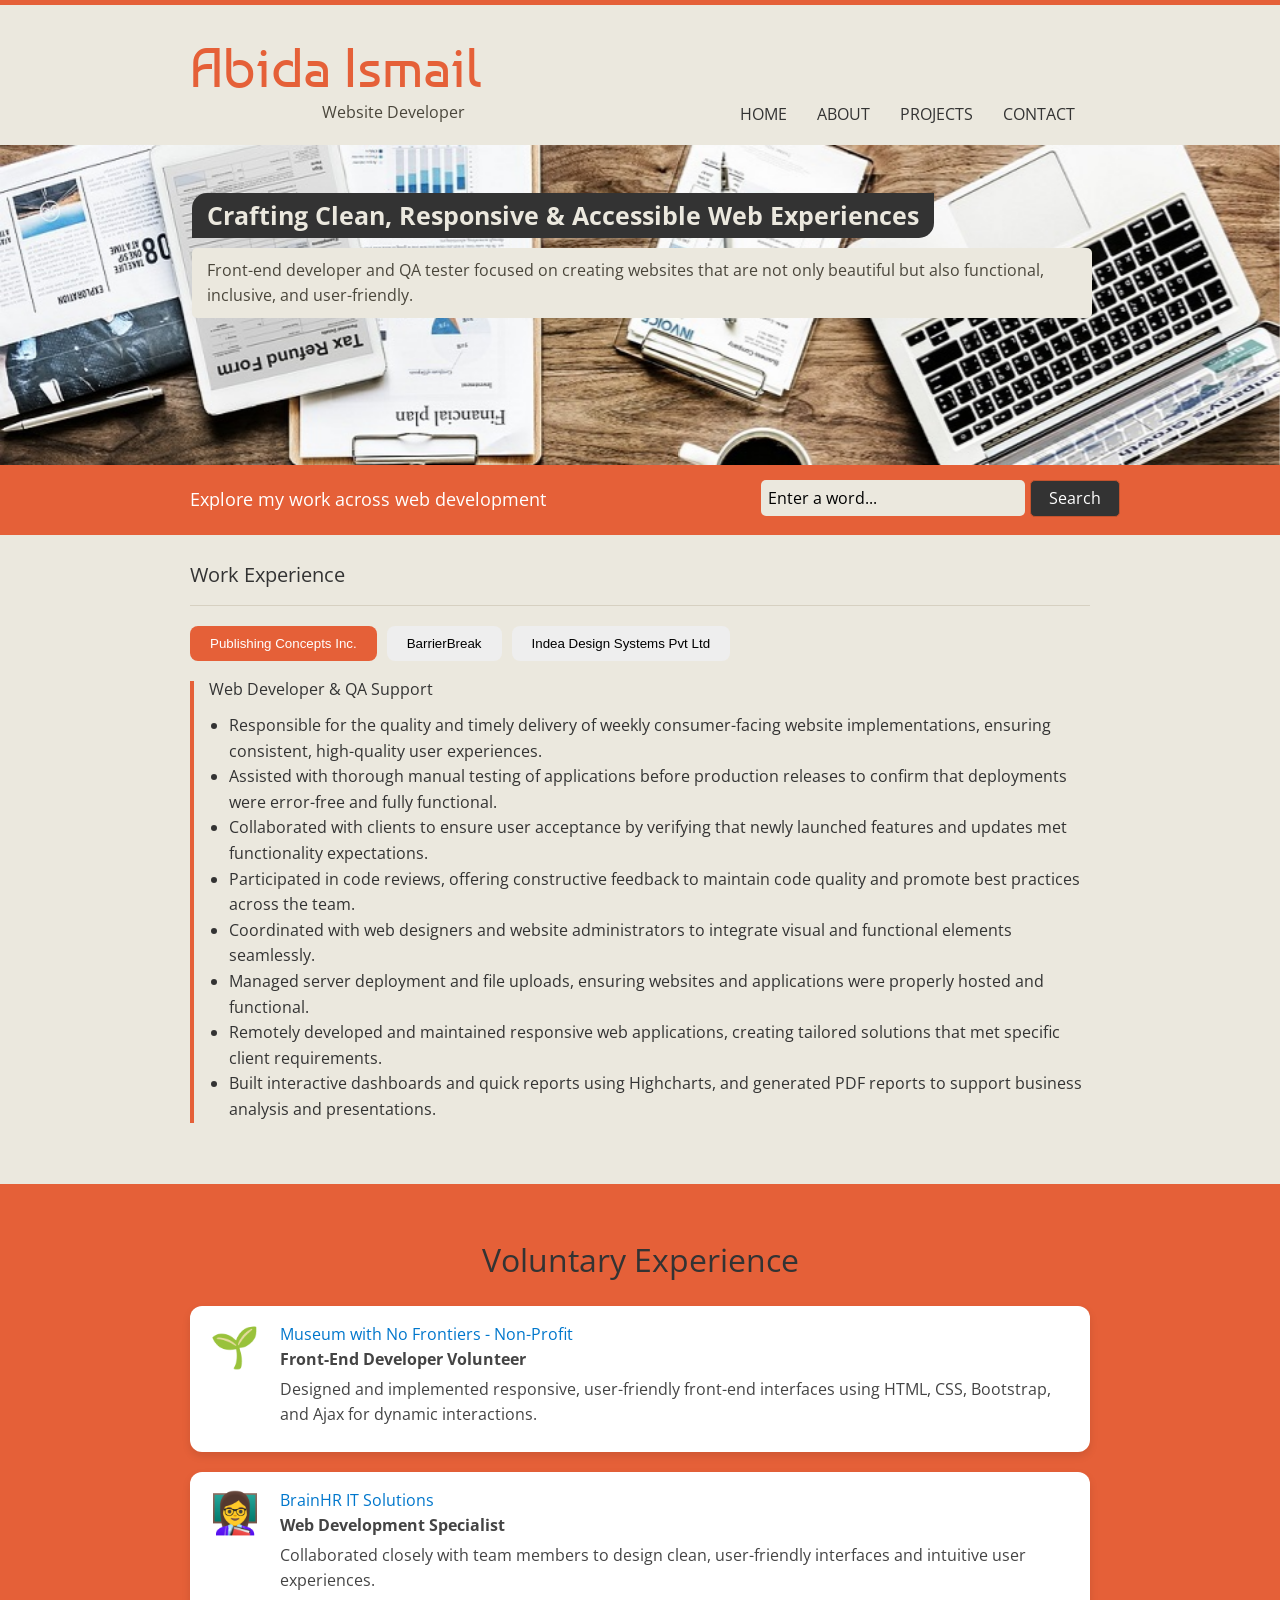
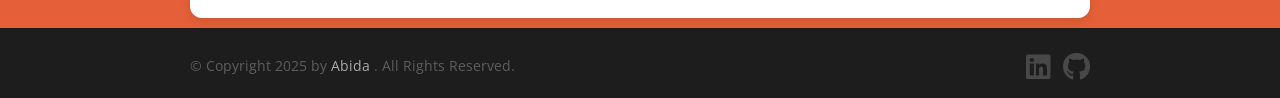
<file: index.html>
<!DOCTYPE HTML>
<head>
	<meta http-equiv="content-type" content="text/html" charset="UTF-8"/>
	<meta name="viewport" content="width=device-width, initial-scale=1.0" />
	<title>
Portfolio Website	</title>
	<link rel="stylesheet" href="css/reset.css" type="text/css" media="screen" />
	<link rel="stylesheet" href="css/style.css" type="text/css" media="screen" />
	<link href="lightbox/css/lightbox.css" rel="stylesheet" />
	<link href='http://fonts.googleapis.com/css?family=Open+Sans|Baumans' rel='stylesheet' type='text/css'/>
	<link rel="stylesheet" href="https://cdnjs.cloudflare.com/ajax/libs/font-awesome/6.4.0/css/all.min.css">
	
	<script src="js/modernizr.js"></script>
	<script src="js/respond.min.js"></script>
	<!-- include extern jQuery file but fall back to local file if extern one fails to load !-->
	<!--<script src="http://code.jquery.com/jquery-1.7.2.min.js">-->
		

	<script src="js/1.7.2.jquery.min.js"> </script>
	
<!--	<script type="text/javascript">
		
		
		
        window.jQuery || document.write('<script type="text\/javascript" src="js\/1.7.2.jquery.min"><\/script>')
    
	
	
	</script>-->
	<script src="lightbox/js/lightbox.js"></script>
	<script src="js/prefixfree.min.js">	</script>
	<script src="js/jquery.slides.min.js"></script>
    
   
   <script>
   $(function() {
$('#slides').slidesjs({
height: 235,
navigation: false,
pagination: false,
effect: {
fade: {
speed: 100
}
},callback:
{
start: function(number)
{
$("#slider_content1,#slider_content2,#slider_content3").fadeOut(500);
},
complete: function(number)
{
$("#slider_content" + number).delay(500).fadeIn(1000);
}
},
play:
{
active: false,
auto: true,
interval: 6000,
pauseOnHover: false
}
});
});

  
(function ($, window, document, undefined)
{
  'use strict';$(function ()
{
$("#mobileMenu").hide();
$(".toggleMobile").click(function()
{
$(this).toggleClass("active");
$("#mobileMenu").slideToggle(500);
});
});
    
    $(window).on("resize", function()
{
if($(this).width() > 500)
{
$("#mobileMenu").hide();
$(".toggleMobile").removeClass("active");

}
});
    
})(jQuery, window, document);


   </script>

</head>
<body>
	<header>
    
    <div class="toggleMobile">
<span class="menu1"></span>
<span class="menu2"></span>
<span class="menu3"></span>
<span class="menu4"></span>

</div>
<div id="mobileMenu">
<ul>
<li><a href="javascript:void(0)">Home</a></li>
<li><a href="#boxcontent">About</a></li>
<li><a href="#projects">Projects</a></li>
<li><a href="#copyright">Contact</a></li>
</ul>
</div>
		<h1>
			Abida Ismail
		</h1>
		<p>
			Website Developer
		</p>
		<nav>
			<ul>
				<li>
					<a href="javascript:void(0)"> Home </a>
				</li>
				
				<li>
					<a href="#boxcontent"> About </a>
				</li>

					<li>
					<a href="#projects"> Projects </a>
				</li>
				<li>
					<a href="#copyright"> Contact </a>
				</li>
			</ul>
		</nav>
	</header>
	<section class="container">
		<h2 class="hidden">
			Lorem Ipsum
		</h2>
		<article id="slider_content1">
			<h3>
				Crafting Clean, Responsive & Accessible Web Experiences
			</h3>
			<p>
				Front-end developer and QA tester focused on creating websites that are not only beautiful but also functional, inclusive, and user-friendly.				<a href="javascript:void(0)" class="responsive_button">Mehr lesen...</a>
            </p>
	<!--<a class="button" href="javascript:void(0)">Mehr lesen</a>-->
		</article>
		<article id="slider_content2">
			<h3>
				Front-End Development with Attention to Detail
			</h3>
			<p>
				Skilled in HTML, CSS, JavaScript, and Bootstrap — I build responsive interfaces that deliver smooth and consistent experiences across all devices.		      <a href="javascript:void(0)" class="responsive_button">Mehr lesen...</a>
        	</p>
		<!--<a class="button" href="javascript:void(0)">Mehr lesen</a>-->
		</article>
		<article id="slider_content3">
			<h3>
				Manual Testing
			</h3>
			<p>
				From usability checks to cross-browser and accessibility testing, I ensure every website I work on is polished and error-free.                <a href="javascript:void(0)" class="responsive_button">Mehr lesen...</a>
			</p>
	<!--<a class="button" href="javascript:void(0)">Mehr lesen</a>-->	
		</article>
		<div id="slides">
			<img src="img/img1.jpg" alt="Some alt text">
			<img src="img/img2.jpg" alt="Some alt text">
			<img src="img/img3.jpg" alt="Some alt text">
		</div>
	</section>
	<section id="spacer">
		<h2 class="hidden">
			Dolor sit amet
		</h2>
		<p>
			Explore my work across web development		</p>
		<div class="search">
			<form action="#">
				<input type="text" name="sitesearch" value="Enter a word..."/>
				<input type="submit" name="start_search" class="button" value="Search"/>
			</form>
		</div>
	</section>
	<section id="boxcontent">
		<h2>Work Experience</h2>

		<div class="tabs">
		  <button class="tab-button active" onclick="showTab('company1')">Publishing Concepts Inc.</button>
		  <button class="tab-button" onclick="showTab('company2')">BarrierBreak</button>
		  <button class="tab-button" onclick="showTab('company3')">Indea Design Systems Pvt Ltd</button>
		</div>
	  
		<div id="company1" class="tab-content active">
		  <h3>Web Developer & QA Support</h3><br> 
		  <ul class="styled-list">
			<li>Responsible for the quality and timely delivery of weekly consumer-facing website implementations, ensuring consistent, high-quality user experiences.</li>
			<li>Assisted with thorough manual testing of applications before production releases to confirm that deployments were error-free and fully functional.</li>
			<li>Collaborated with clients to ensure user acceptance by verifying that newly launched features and updates met functionality expectations.</li>
			<li>Participated in code reviews, offering constructive feedback to maintain code quality and promote best practices across the team.</li>
			<li>Coordinated with web designers and website administrators to integrate visual and functional elements seamlessly.</li>
			<li>Managed server deployment and file uploads, ensuring websites and applications were properly hosted and functional.</li>
			<li>Remotely developed and maintained responsive web applications, creating tailored solutions that met specific client requirements.</li>
			<li>Built interactive dashboards and quick reports using Highcharts, and generated PDF reports to support business analysis and presentations.</li>
		
		</ul>
		</div>
	  
		<div id="company2" class="tab-content">
		  <h3>Javascript Developer </h3> <br> 
		  <ul class="styled-list">
			<li>Tested websites for accessibility compliance using manual techniques and assistive technologies such as NVDA (NonVisual Desktop Access) to ensure usability for individuals with disabilities.</li>
    <li>Debugged and corrected accessibility issues in HTML, CSS, and JavaScript, aligning with WCAG (Web Content Accessibility Guidelines) to enhance digital inclusion.</li>
    <li>Collaborated with development and design teams to integrate accessibility best practices into websites and applications from the early stages of development.</li>
    <li>Provided detailed accessibility audit reports with actionable recommendations and code-level fixes to support long-term compliance and continuous improvement.</li>
    <li>Maintained up-to-date knowledge of evolving accessibility standards, tools, and legislation to ensure consistent delivery of inclusive user experiences.</li>
		  </ul>
		</div>
	  
		<div id="company3" class="tab-content">
		  <h3>Full Stack Developer</h3> <br> 
		  <ul class="styled-list">
			<li>Led and mentored a team of 2 developers, providing technical guidance, task allocation, and regular feedback to support their growth and ensure project success.</li>
			<li>Took ownership of end-to-end project development, including requirement gathering, analysis, system design, implementation, and deployment.</li>
			<li>Collaborated closely with clients and cross-functional teams, including project managers and stakeholders, to ensure alignment with business goals throughout the development lifecycle.</li>
			<li>Participated in code reviews, offering constructive feedback to maintain code quality and promote best practices across the team.</li>
			<li>Coordinated with web designers and website administrators to integrate visual and functional elements seamlessly.</li>
			<li>Managed server deployment and file uploads, ensuring websites and applications were properly hosted and functional.</li>
			<li>Remotely developed and maintained responsive web applications, creating tailored solutions that met specific client requirements.</li>
			<li>Built interactive dashboards and quick reports using Highcharts, and generated PDF reports to support business analysis and presentations.</li>
		  </ul>
		</div>
	  
	
	  
		<script>
		  function showTab(tabId) {
			const buttons = document.querySelectorAll('.tab-button');
			const contents = document.querySelectorAll('.tab-content');
	  
			buttons.forEach(btn => btn.classList.remove('active'));
			contents.forEach(content => content.classList.remove('active'));
	  
			document.querySelector(`[onclick="showTab('${tabId}')"]`).classList.add('active');
			document.getElementById(tabId).classList.add('active');
		  }
		</script>
	  
		<br class="clear"/>
	</section>

	<section id="voluntary-experience" class="voluntary-wrapper">
		<div class="voluntary-container">
		  <h2>Voluntary Experience</h2>
	  
		  <div class="voluntary-card">
			<div class="vol-icon">🌱</div>
			<div class="vol-details">
			  <h3>Museum with No Frontiers - Non-Profit</h3>
			  <p><strong>Front-End Developer Volunteer</strong> </p>
			  <p>Designed and implemented responsive, user-friendly front-end interfaces using HTML, CSS, Bootstrap, and Ajax for dynamic interactions.</p>
			</div>
		  </div>
	  
		  <div class="voluntary-card">
			<div class="vol-icon">👩‍🏫</div>
			<div class="vol-details">
			  <h3>BrainHR IT Solutions</h3>
			  <p><strong>Web Development Specialist	</strong> </p>
			  <p>Collaborated closely with team members to design clean, user-friendly interfaces and intuitive user experiences.</p>
			</div>
		  </div>
		</div>
	  </section>
	

	<footer>
		
		<section id="copyright">
			
			<div class="wrapper">
				<div class="social">
					<a href="https://www.linkedin.com/in/abida-ismail-04575b30/" target="_blank">
  						<i class="fab fa-linkedin fa-2x"></i>
					</a>
					<a href="https://github.com/abida89" target="_blank">
  					<i class="fab fa-github fa-2x"></i>
					</a>

								</div>
				&copy; Copyright 2025 by
				<a href="#">Abida</a>
				. All Rights Reserved.
			</div>
		</section>
		<!--<section class="wrapper">
			<h3 class="hidden">
				Footer content
			</h3>
			<article class="column">
				<h4>
					Lorem ipsum
				</h4>
				Unterwegs traf es eine Copy. Die Copy warnte das Blindtextchen, da, wo sie herk?me w?re sie zigmal umgeschrieben worden und alles, was von ihrem Ursprung noch ?brig w?re, sei das Wort "und" und das Blindtextchen
				solle umkehren und wieder in sein.
			</article>
			<article class="column midlist">
				<h4>
					Consectetuer
				</h4>
				<ul>
					<li>
						<a href="javascript:void(0)">Die Copy warnte das Blindtextchen</a>
					</li>
					<li>
						<a href="javascript:void(0)">Unterwegs traf es eine Copy</a>
					</li>
					<li>
						<a href="javascript:void(0)">Doch alles Gutzureden konnte</a>
					</li>
					<li>
						<a href="javascript:void(0)">Als es die ersten H?gel</a>
					</li>
				</ul>
			</article>
			<article class="column rightlist">
				<h4>
					Dolor sit amet
				</h4>
				<ul>
					<li>
						<a href="javascript:void(0)"><img src="img/example-slide-1sml.jpg" width="80" alt="some alt text"/><span>Unterwegs traf es eine Copy. Die Copy warnte.</span></a>
					</li>
					<li>
						<a href="javascript:void(0)"><img src="img/example-slide-2sml.jpg" width="80" alt="some alt text"/><span>Doch alles Gutzureden konnte es nicht.</span></a>
					</li>
					<li>
						<a href="javascript:void(0)"><img src="img/example-slide-3sml.jpg" width="80" alt="some alt text"/><span>Und es dann in ihre Agentur schleppten.</span></a>
					</li>
				</ul>
			</article>
		</section>-->
	</footer>
    
  
</body>

</html>
</file>
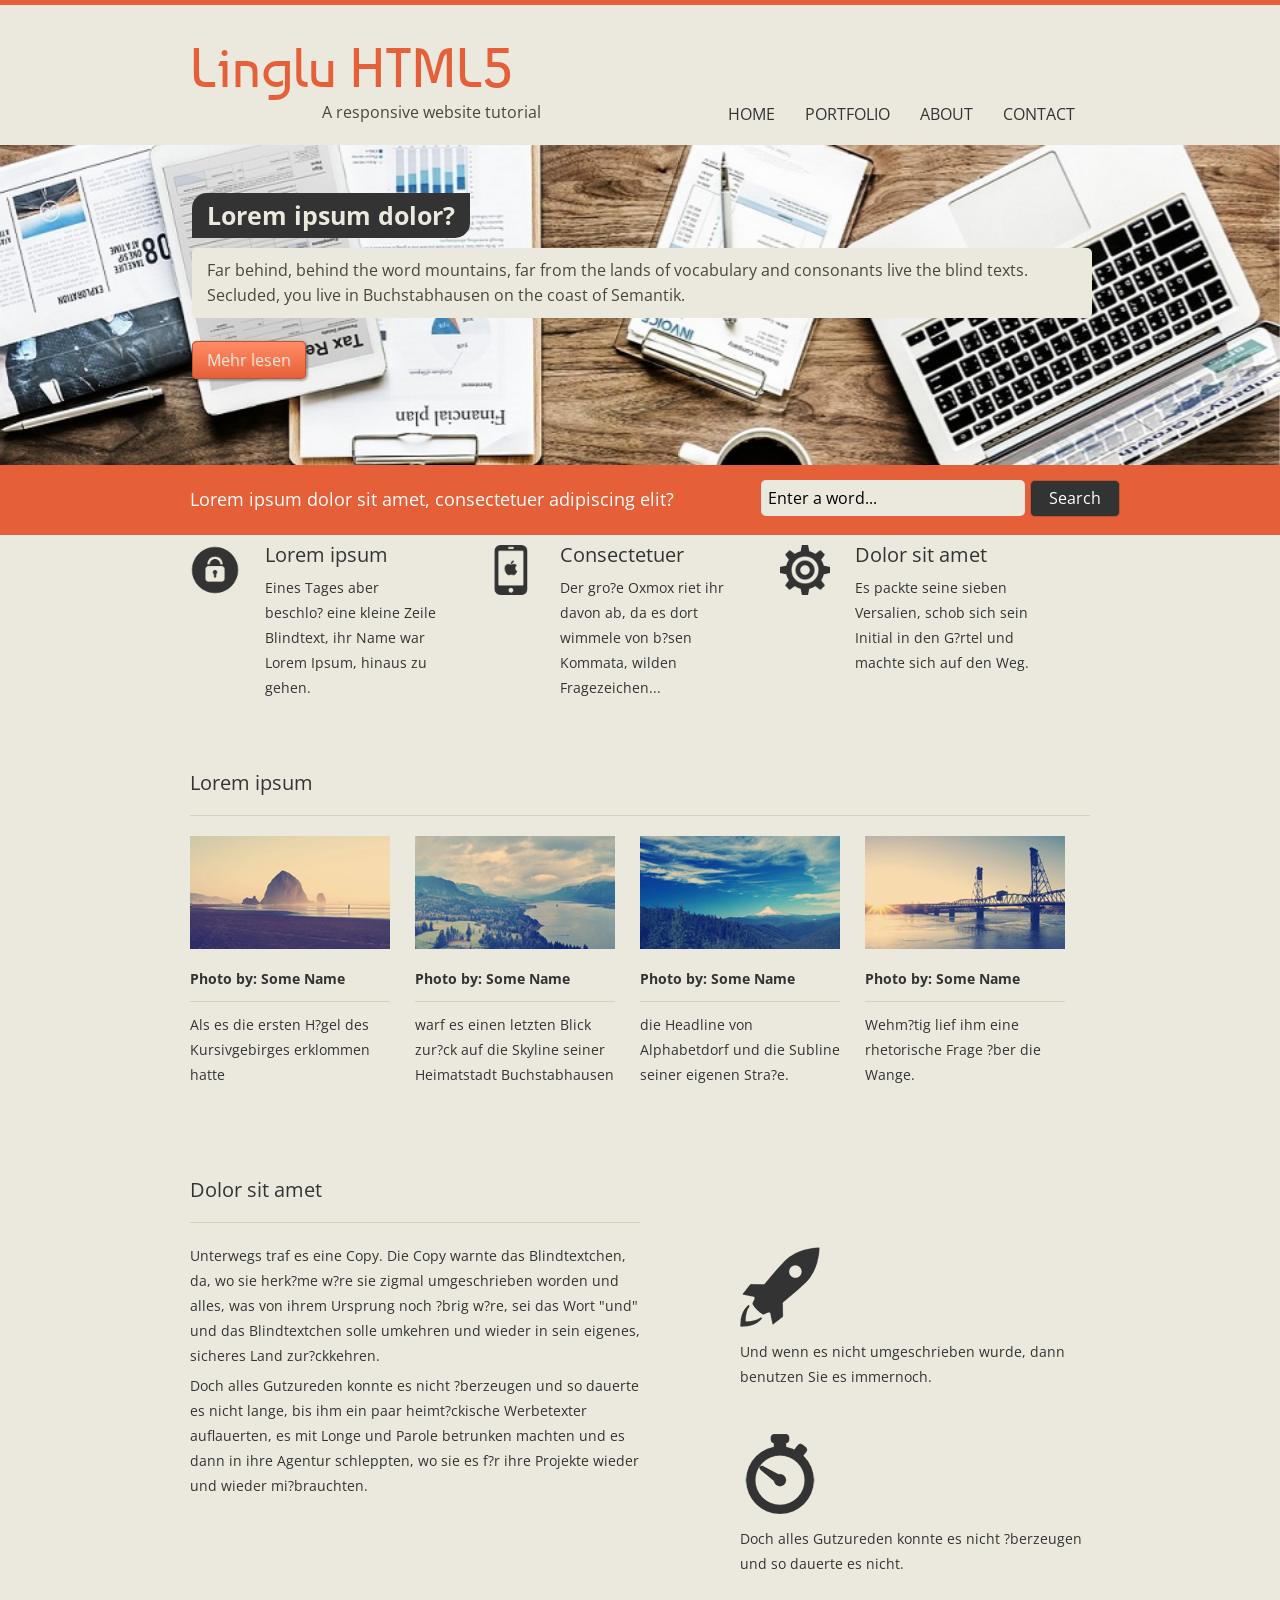
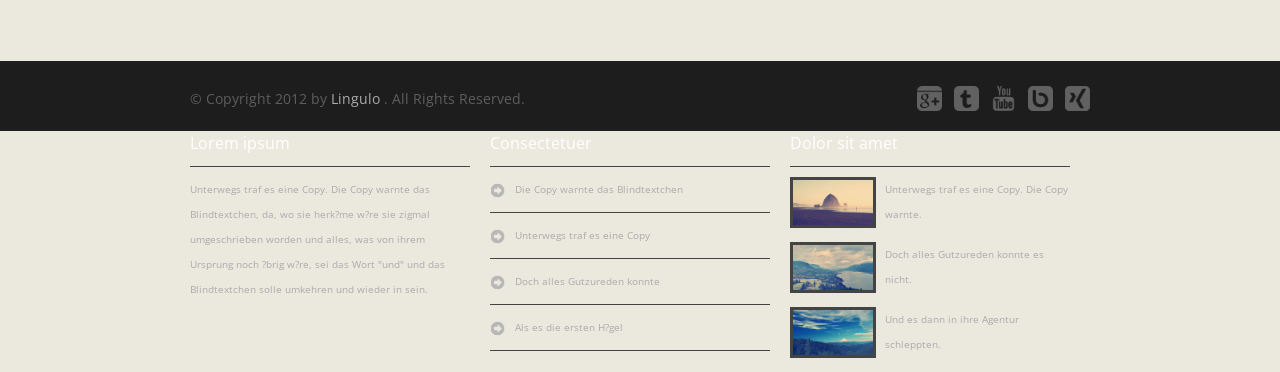
<file: rsponsive_web.html>
<!DOCTYPE HTML>
<head>
	<meta http-equiv="content-type" content="text/html" charset="UTF-8"/>
	<meta name="viewport" content="width=device-width, initial-scale=1.0" />
	<title>
		HTML5 responsive website tutorial
	</title>
	<link rel="stylesheet" href="css/reset.css" type="text/css" media="screen" />
	<link rel="stylesheet" href="css/style.css" type="text/css" media="screen" />
	<link href="lightbox/css/lightbox.css" rel="stylesheet" />
	<link href='http://fonts.googleapis.com/css?family=Open+Sans|Baumans' rel='stylesheet' type='text/css'/>
	<script src="js/modernizr.js">
		
		
	
	
	</script>
	<script src="js/respond.min.js">
		
		
	
	
	</script>
	<!-- include extern jQuery file but fall back to local file if extern one fails to load !-->
	<script src="http://code.jquery.com/jquery-1.7.2.min.js">
		
		
	
	
	</script>
	<script type="text/javascript">
		
		
		
        window.jQuery || document.write('<script type="text\/javascript" src="js\/1.7.2.jquery.min"><\/script>')
    
	
	
	</script>
	<script src="lightbox/js/lightbox.js">
		
		
	
	
	</script>
	<script src="js/prefixfree.min.js">
		
		
	
	
	</script>
	<script src="js/jquery.slides.min.js">
		
		
	
	
	</script>
    
   
   <script>
   $(function() {
$('#slides').slidesjs({
height: 235,
navigation: false,
pagination: false,
effect: {
fade: {
speed: 400
}
},callback:
{
start: function(number)
{
$("#slider_content1,#slider_content2,#slider_content3").fadeOut(500);
},
complete: function(number)
{
$("#slider_content" + number).delay(500).fadeIn(1000);
}
},
play:
{
active: false,
auto: true,
interval: 6000,
pauseOnHover: false
}
});
});

  
(function ($, window, document, undefined)
{
  'use strict';$(function ()
{
$("#mobileMenu").hide();
$(".toggleMobile").click(function()
{
$(this).toggleClass("active");
$("#mobileMenu").slideToggle(500);
});
});
    
    $(window).on("resize", function()
{
if($(this).width() > 500)
{
$("#mobileMenu").hide();
$(".toggleMobile").removeClass("active");

}
});
    
})(jQuery, window, document);


   </script>

</head>
<body>
	<header>
    
    <div class="toggleMobile">
<span class="menu1"></span>
<span class="menu2"></span>
<span class="menu3"></span>
</div>
<div id="mobileMenu">
<ul>
<li><a href="javascript:void(0)">Home</a></li>
<li><a href="javascript:void(0)">Porfolio</a></li>
<li><a href="javascript:void(0)">About</a></li>
</ul>
</div>
		<h1>
			Linglu HTML5
		</h1>
		<p>
			A responsive website tutorial
		</p>
		<nav>
			<ul>
				<li>
					<a href="javascript:void(0)"> Home </a>
				</li>
				<li>
					<a href="javascript:void(0)"> Portfolio </a>
				</li>
				<li>
					<a href="javascript:void(0)"> About </a>
				</li>
				<li>
					<a href="javascript:void(0)"> Contact </a>
				</li>
			</ul>
		</nav>
	</header>
	<section class="container">
		<h2 class="hidden">
			Lorem Ipsum
		</h2>
		<article id="slider_content1">
			<h3>
				Lorem ipsum dolor?
			</h3>
			<p>
				Far behind, behind the word mountains, far from the lands of vocabulary and consonants live the blind texts. Secluded, you live in Buchstabhausen on the coast of Semantik.
				<a href="javascript:void(0)" class="responsive_button">Mehr lesen...</a>
            </p>
	<a class="button" href="javascript:void(0)">Mehr lesen</a>
		</article>
		<article id="slider_content2">
			<h3>
				Nulla consequat
			</h3>
			<p>
				A little turtle called Duden flows through her place and provides her with the necessary regularities. It is a paradise-like country in which a fried phrases fly into the mouth.
		      <a href="javascript:void(0)" class="responsive_button">Mehr lesen...</a>
        	</p>
		<a class="button" href="javascript:void(0)">Mehr lesen</a>
		</article>
		<article id="slider_content3">
			<h3>
				Lorem ipsum
			</h3>
			<p>
				Not even the omnipotent punctuation controls the blind texts an almost unorthographical life.
                <a href="javascript:void(0)" class="responsive_button">Mehr lesen...</a>
			</p>
		<a class="button" href="javascript:void(0)">Mehr lesen</a>
		</article>
		<div id="slides">
			<img src="img/img1.jpg" alt="Some alt text">
			<img src="img/img2.jpg" alt="Some alt text">
			<img src="img/img3.jpg" alt="Some alt text">
		</div>
	</section>
	<section id="spacer">
		<h2 class="hidden">
			Dolor sit amet
		</h2>
		<p>
			Lorem ipsum dolor sit amet, consectetuer adipiscing elit?
		</p>
		<div class="search">
			<form action="#">
				<input type="text" name="sitesearch" value="Enter a word..."/>
				<input type="submit" name="start_search" class="button" value="Search"/>
			</form>
		</div>
	</section>
	<section id="boxcontent">
		<h2 class="hidden">
			Adipiscing
		</h2>
		<article>
			<img src="img/icon1.png" alt="alt text" width="50" height="50"/>
			<h3>
				Lorem ipsum
			</h3>
			<p>
				Eines Tages aber beschlo? eine kleine Zeile Blindtext, ihr Name war Lorem Ipsum, hinaus zu gehen.
			</p>
		</article>
		<article>
			<img src="img/icon2.png" alt="alt text" width="50" height="50"/>
			<h3>
				Consectetuer
			</h3>
			<p>
				Der gro?e Oxmox riet ihr davon ab, da es dort wimmele von b?sen Kommata, wilden Fragezeichen...
			</p>
		</article>
		<article>
			<img src="img/icon3.png" alt="alt text" width="50" height="50"/>
			<h3>
				Dolor sit amet
			</h3>
			<p>
				Es packte seine sieben Versalien, schob sich sein Initial in den G?rtel und machte sich auf den Weg.
			</p>
		</article>
		<br class="clear"/>
	</section>
	<section id="four_columns">
		<h2>
			Lorem ipsum
		</h2>
		<article class="img-item">
			<h3 class="hidden">
				Dolor sit amet
			</h3>
			<figure>
				<a href="img/example-slide-1.jpg" rel="lightbox" title="Some Title">
				<span class="thumb-screen"></span>
				<img src="img/example-slide-1sml.jpg" alt="Some alt text"/>
				</a>
				<figcaption>
					<strong>
						Photo by: Some Name
					</strong>
					Als es die ersten H?gel des Kursivgebirges erklommen hatte
				</figcaption>
			</figure>
		</article>
		<article class="img-item">
			<h3 class="hidden">
				Sit Amet
			</h3>
			<figure>
				<a href="img/example-slide-2.jpg" rel="lightbox" title="Some Title">
				<span class="thumb-screen"></span>
				<img src="img/example-slide-2sml.jpg" alt="Some alt text"/>
				</a>
				<figcaption>
					<strong>
						Photo by: Some Name
					</strong>
					warf es einen letzten Blick zur?ck auf die Skyline seiner Heimatstadt Buchstabhausen
				</figcaption>
			</figure>
		</article>
		<article class="img-item">
			<h3 class="hidden">
				Dolor Sit
			</h3>
			<figure>
				<a href="img/example-slide-3.jpg" rel="lightbox" title="Some Title">
				<span class="thumb-screen"></span>
				<img src="img/example-slide-3sml.jpg" alt="Some alt text"/>
				</a>
				<figcaption>
					<strong>
						Photo by: Some Name
					</strong>
					die Headline von Alphabetdorf und die Subline seiner eigenen Stra?e.
				</figcaption>
			</figure>
		</article>
		<article class="img-item">
			<h3 class="hidden">
				Lorem Ipsum
			</h3>
			<figure>
				<a href="img/example-slide-4.jpg" rel="lightbox" title="Some Title">
				<span class="thumb-screen"></span>
				<img src="img/example-slide-4sml.jpg" alt="Some alt text"/>
				</a>
				<figcaption>
					<strong>
						Photo by: Some Name
					</strong>
					Wehm?tig lief ihm eine rhetorische Frage ?ber die Wange.
				</figcaption>
			</figure>
		</article>
		<br class="clear"/>
	</section>
	<section id="text_columns">
		<h2 class="hidden">
			Blindtext
		</h2>
		<article class="column1">
			<h3>
				Dolor sit amet
			</h3>
			<p>
				Unterwegs traf es eine Copy. Die Copy warnte das Blindtextchen, da, wo sie herk?me w?re sie zigmal umgeschrieben worden und alles, was von ihrem Ursprung noch ?brig w?re, sei das Wort "und" und das Blindtextchen
				solle umkehren und wieder in sein eigenes, sicheres Land zur?ckkehren.
			</p>
			<p>
				Doch alles Gutzureden konnte es nicht ?berzeugen und so dauerte es nicht lange, bis ihm ein paar heimt?ckische Werbetexter auflauerten, es mit Longe und Parole betrunken machten und es dann in ihre Agentur
				schleppten, wo sie es f?r ihre Projekte wieder und wieder mi?brauchten.
			</p>
		</article>
		<section class="column2">
			<h3 class="hidden">
				Lorem Impsum
			</h3>
			<article class="row">
				<h4 class="hidden">
					Dolor sit
				</h4>
				<img src="img/icon4.png" width="80" class="rocket" alt="Some alt text"/>
				<p>
					Und wenn es nicht umgeschrieben wurde, dann benutzen Sie es immernoch.
				</p>
			</article>
			<article class="row">
				<h4 class="hidden">
					Ipsum
				</h4>
				<img src="img/icon5.png" width="80" class="clock" alt="Some alt text"/>
				<p>
					Doch alles Gutzureden konnte es nicht ?berzeugen und so dauerte es nicht.
				</p>
			</article>
		</section>
	</section>
	<footer>
		<h2 class="hidden">
			Our footer
		</h2>
		<section id="copyright">
			<h3 class="hidden">
				Copyright notice
			</h3>
			<div class="wrapper">
				<div class="social">
					<a href="javascript:void(0)"><img src="img/icon9.png" alt="google plus" width="25"/></a>
					<a href="javascript:void(0)"><img src="img/icon6.png" alt="tumblr" width="25"/></a>
					<a href="javascript:void(0)"><img src="img/icon7.png" alt="youtube" width="25"/></a>
					<a href="javascript:void(0)"><img src="img/icon8.png" alt="bebo" width="25"/></a>
					<a href="javascript:void(0)"><img src="img/icon10.png" alt="xing" width="25"/></a>
				</div>
				&copy; Copyright 2012 by
				<a href="http://www.lingulo.com">Lingulo</a>
				. All Rights Reserved.
			</div>
		</section>
		<section class="wrapper">
			<h3 class="hidden">
				Footer content
			</h3>
			<article class="column">
				<h4>
					Lorem ipsum
				</h4>
				Unterwegs traf es eine Copy. Die Copy warnte das Blindtextchen, da, wo sie herk?me w?re sie zigmal umgeschrieben worden und alles, was von ihrem Ursprung noch ?brig w?re, sei das Wort "und" und das Blindtextchen
				solle umkehren und wieder in sein.
			</article>
			<article class="column midlist">
				<h4>
					Consectetuer
				</h4>
				<ul>
					<li>
						<a href="javascript:void(0)">Die Copy warnte das Blindtextchen</a>
					</li>
					<li>
						<a href="javascript:void(0)">Unterwegs traf es eine Copy</a>
					</li>
					<li>
						<a href="javascript:void(0)">Doch alles Gutzureden konnte</a>
					</li>
					<li>
						<a href="javascript:void(0)">Als es die ersten H?gel</a>
					</li>
				</ul>
			</article>
			<article class="column rightlist">
				<h4>
					Dolor sit amet
				</h4>
				<ul>
					<li>
						<a href="javascript:void(0)"><img src="img/example-slide-1sml.jpg" width="80" alt="some alt text"/><span>Unterwegs traf es eine Copy. Die Copy warnte.</span></a>
					</li>
					<li>
						<a href="javascript:void(0)"><img src="img/example-slide-2sml.jpg" width="80" alt="some alt text"/><span>Doch alles Gutzureden konnte es nicht.</span></a>
					</li>
					<li>
						<a href="javascript:void(0)"><img src="img/example-slide-3sml.jpg" width="80" alt="some alt text"/><span>Und es dann in ihre Agentur schleppten.</span></a>
					</li>
				</ul>
			</article>
		</section>
	</footer>
    
  
</body>

</html>
</file>
<file: css/style.css>
body
{
border-top: 5px solid #e56038;
background: #ebe8de;
font-family: 'Open Sans', sans-serif;
color: #333333;
}

input
{
font-family: 'Open Sans', sans-serif;
font-size:16px;
padding: 7px;
outline: 0;
border:0;
width:250px;
background: #EBE8DE;
border-radius:5px;
}

input[type=submit]
{
width:auto;
padding: 5px 18px;
line-height:25px;
text-shadow:none;
cursor:pointer;
box-shadow: none;
background: #333333;
color: #fff;
}

p
{
margin: 5px 0;
line-height: 25px;
}

a
{
text-decoration: none;
color: inherit;
transition: color .5s ease;
}


strong
{
font-weight: bold;
}


figcaption
{
line-height: 25px;
font-size:14px;
width:200px;
}

figcaption strong
{
border-bottom: 1px solid #D6D0C1;
padding-bottom:10px;
margin: 10px 0;
display:block;
}

header
{

position:relative;
width:auto;
max-width:900px;
margin: 0 auto 20px auto;
}

header h1
{
margin: 35px 0 0 0;
font-size: 55px;
color: #e56038;
font-family: 'Baumans', cursive;
}

header p
{
font-family: 'Open Sans', sans-serif;
font-size: 16px;
color: #4A463B;
margin-left:132px;
}

nav
{
        position:absolute;
        right:0;
        bottom:0;
}

nav ul
{
list-style:none;
}

nav ul li
{
display:block;
float:left;
padding:3px 15px;
}

nav ul li a
{
font-family: 'Open Sans', sans-serif;
text-transform: uppercase;
transition: all .25s ease;
}

nav ul li a:hover
{
color: #E56038;
}



#slider_content1, #slider_content2, #slider_content3
{
line-height: 25px;
font-family: 'Open Sans', sans-serif;
width:900px;
position:absolute;
top:15%;
left:15%;
display:none;
z-index:11;
}

#slider_content1
{
display:block;
}

.container
{
width:auto;
margin: 0 auto;
position:relative;
}

#slider_content1 h3, #slider_content2 h3, #slider_content3 h3
{
color:#EBE8DE;
font-size:25px;
font-weight:bold;
margin-bottom:10px;
background-color:#333333;
padding:10px 15px;
border-radius: 15px 0 15px 0;
display:inline-block;
}

#slider_content1 p, #slider_content2 p, #slider_content3 p
{
margin:0 0 30px 0;
color:#4a463b;
background-color:#EBE8DE;
padding:10px 15px;
border-radius: 5px;
}

#spacer
{
width:auto;
height:70px;
background-color:#e56038;
position:relative;
font-family: 'Open Sans', sans-serif;
color:#fff;
font-size:18px;
}

#spacer p
{
margin-top:22px;
width:auto;
position:absolute;
left:50%;
margin-left:-450px;
}

#spacer .search
{
margin-top:15px;
width:auto;
position:absolute;
right:50%;
margin-right:-480px;
}

#boxcontent
{
width:auto;
max-width:900px;
margin:0 auto;
padding:10px 0 45px 0;
}

#boxcontent article
{
float:left;
width:250px;
margin-right:45px;
font-size:14px;
}

#boxcontent article h3
{
font-family: 'Open Sans', sans-serif;
font-size:20px;
margin-bottom:10px;
margin-left:75px;
}

#boxcontent article img
{
float:left;
}

#boxcontent article p
{
line-height:25px;
font-family: 'Open Sans', sans-serif;
margin-left:75px;
}

#four_columns, #text_columns
{
line-height:25px;
font-family: 'Open Sans', sans-serif;
width:auto;
max-width:900px;
margin:0 auto;
}


#four_columns h2, #text_columns h3
{
font-size:20px;
border-bottom: 1px solid #D6D0C1;
padding: 20px 0;
margin-bottom: 20px;
}

#four_columns .img-item
{
float:left;
margin-right:25px;
}

#four_columns .img-item a
{
position:relative;
display:block;
}

.thumb-screen
{
display:block;
position:absolute;
top:0;
left:0;
width:100%;
height:113px;
background: #000 url(../img/zoom.png) center center no-repeat;
z-index:99;
opacity: 0;
transition: opacity .5s ease;
}

.thumb-screen:hover
{
opacity:0.5;
}


#text_columns article.column1, #text_columns .column2
{
margin: 70px 0;
font-size:14px;
float:left;
width:450px;
}


#text_columns .column2
{
margin: 120px 0;
}

.row
{
position:relative;
margin: 40px 0 0 50px;
float:right;
width:350px;
}

.rocket:hover
{
opacity:0;
transition: opacity 0.4s ease 0.2s;
animation-name: stylie-transform-keyframes;
animation-duration: 700ms;
animation-delay: 0ms;
animation-fill-mode: forwards;
animation-timing-function: linear;
animation-iteration-count: 1;
transform-origin: 0 0;
}

.clock:hover
{
animation-name: stylie-transform2-keyframes;
animation-duration: 100ms;
animation-delay: 0ms;
animation-fill-mode: forwards;
animation-timing-function: linear;
animation-iteration-count: infinite;
transform-origin: 0 0;
}


/* KEYFRAMES */

@keyframes stylie-transform-keyframes
{
0%
{
transform:translateX(30px) translateY(46px) rotate(0deg) translate(-50%, -50%);
animation-timing-function: cubic-bezier(.25,.25,.75,.75);
}
100%
{
transform:translateX(260px) translateY(-150px) rotate(0deg) translate(-50%, -50%);
}
}

@keyframes stylie-transform2-keyframes
{
0%
{
transform:translateX(40px) translateY(40px) rotate(0deg) translate(-50%, -50%);
animation-timing-function: cubic-bezier(.25,.25,.75,.75);
}
100%
{
transform:translateX(50px) translateY(40px) rotate(0deg) translate(-50%, -50%);
}
}

footer
{
position:relative;
clear:both;
width:auto;
/*height:350px;*/
background:#333333;
}

footer .wrapper
{
line-height:25px;
margin: 0 auto;
padding-top:30px;
width:auto;
max-width:900px;
font-size:10px;
}

footer .wrapper .column
{
font-family: 'Open Sans', sans-serif;
color:#ababab;
float:left;
width:280px;
margin-right:20px;
}

footer .wrapper .column.midlist ul li
{
width:auto;
padding:0 0 10px 25px;
margin-bottom:10px;
border-bottom: 1px solid #444444;
background:url(../img/arrowright2.png) left 6px no-repeat;
}

footer .wrapper .column.midlist ul li a:hover
{
color:#fff;
}

footer .wrapper .column.rightlist ul li
{
width:auto;
margin-bottom:15px;
}

footer .wrapper .column.rightlist ul li a span
{
margin-left:95px;
display:block;
}

footer .wrapper .column.rightlist ul li a img
{
transition: border .25s ease;
float:left;
border:3px solid #444444;
}

footer .wrapper .column.rightlist ul li a img:hover
{
border-color: #5e5e5e;
}

footer .wrapper .column h4
{
font-size: 16px;
color: #fff;
border-bottom: 1px solid #444444;
padding: 0 0 10px 0;
margin-bottom: 10px;
}

#copyright
{
background: #1D1D1D;
height:70px;
position:absolute;
bottom:0;
left:0;
width:100%;
}

#copyright .wrapper
{
font-family: 'Open Sans', sans-serif;
padding-top:25px;
color: #5e5e5e;
font-size:14px;
position:relative;
}

#copyright .wrapper .social
{
position:absolute;
right:0;
top:25px;
}

#copyright .wrapper .social a
{
transition: opacity .25s ease;
opacity: 0.3;
margin-left: 12px;
display:block;
float:left;
}

#copyright .wrapper .social a:hover
{
opacity: 0.7;
}

#copyright .wrapper a
{
color: #ABABAB;
}

#copyright .wrapper a:hover
{
color: #fff;
}

.clear
{
clear:both;
}

.hidden
{
position:absolute;
clip: rect(1px 1px 1px 1px); /* IE6 & 7 */
clip: rect(1px, 1px, 1px, 1px);
}

#slider_content1 p .responsive_button, #slider_content2 p .responsive_button, #slider_content3 p .responsive_button
{
display:none;
}


#mobileMenu
{
position: fixed;
top: 0;
left: 0;
width: 100%;
display:none;
}



#mobileMenu ul li
{
display:block;
background-color: #E56038;
color: #fff;
padding: 12px 0;
letter-spacing: 0.1em;
text-align: center;
text-transform: uppercase;
border-bottom: 1px solid #CC5836;
}

.toggleMobile
{
display:none;
}


.button
{
        padding:7px 14px;
        border: 1px solid #c3532e;
        background-image: linear-gradient(bottom, #E56038 0%, #ff8c66 100%);
        background-image: linear-gradient(to bottom, #ff8c66 0%, #E56038 100%);
        background-color: #eb653c;
        color: #EBE8DE;
        text-shadow: 1px 1px 0px #ff8155;
        text-decoration:none;
        border-radius:5px;
        box-shadow: 1px 1px 2px 1px rgba(0, 0, 0, 0.3);
}

.button:hover
{
        background:none #EBE8DE;
        border-color: #EBE8DE;
        text-shadow:none;
        color: #4A463B;
}

@media (max-width:1215px)
{
    
#slider_content1, #slider_content2, #slider_content3
{
width:auto;
margin-right:50px;
}

#slider_content1 h3, #slider_content2 h3, #slider_content3 h3
{
font-size:18px;
}
#slider_content1 p, #slider_content2 p, #slider_content3 p
{
font-size:14px;
}
#slider_content1 p .responsive_button, #slider_content2 p .responsive_button, #slider_content3 p .responsive_button
{
display:inline;
color:#000;
}
.container .button
{
display:none;
}
}


@media (max-width: 915px)
{
#boxcontent article
{
float: none;
margin: 30px auto 0 auto;
width: 60%;
}
#spacer
{font-size:15px;
}

#spacer .search
{
margin-top:19px;
margin-right:-385px;
}

#spacer p
{
margin-left:-370px;
}

input
{
padding:4px;
font-size:14px;
}

input[type="submit"]
{
padding: 1px 14px;
}

#four_columns
{
width: 500px;
}

#four_columns .img-item:nth-of-type(3), #four_columns .img-item:nth-of-type(4)
{
margin-top: 25px;
}

#text_columns article.column1, #text_columns .column2
{
float:none;
max-width: 500px;
margin: 50px auto 0 auto;
}

.column2 .row
{
float:none;
margin:0 0 40px 50px;
}

footer .wrapper .column
{
font-size: 12px;
width: 230px;
}
}


@media (max-width: 765px)
{

.container
{
    height:1px;
top: -1500px;
}    

header
{
height:120px;
}

header nav
{
right: auto;
bottom: auto;
left: 50%;
top:100px;
margin-left: -184px;
}


#spacer
{
height:100px;
}

#spacer p
{
text-align:center;
position:static;
margin: 0 auto;
padding:15px 0 7px 0;
}

#spacer .search
{
text-align:center;
position:static;
margin: 0 auto;
}

footer
{
padding-bottom:70px;
height: auto;
}

footer .wrapper
{
width: 350px;
margin: 0 auto;
font-size: 10px !important;



}
footer .wrapper .column
{
margin-top:30px;
float:none;
width: auto;
}

/*
footer .wrapper .social
{
display:none;
}*/

}


@media (max-width: 500px){

header
        {
            margin-top: 80px;
            text-align: center;
        }  

 #spacer
        {
                height:auto;
                padding-bottom:15px;
        }

#four_columns{
    width:auto;
}

#four_columns .img-item{
    float: none;
margin: 30px auto 0 auto;
width: 200px;
}

#four_columns h2
{
margin: 0 30px;
}

.column2 .row{
     margin: 0 0 40px 10px;
    width:auto;
}

footer .wrapper{
    width:auto;
    font-size: 8px !important;

}

footer .wrapper .column
{
margin: 0 auto 15px auto;
max-width:300px;
}

#mobileMenu
{
display: block;
z-index: 99;
}


.toggleMobile
{
position: fixed;
top: 10px;
left: 10px;
display: block;
width: 40px;
height: 36px;
cursor: pointer;
z-index: 999;
}

.toggleMobile span.menu1, .toggleMobile span.menu2, .toggleMobile span.menu3
{
display: block;
position: absolute;
width: 40px;
height: 8px;
left: 0;
background: #EDA28C;
-webkit-transition: all 0.35s cubic-bezier(0.75, 0.25, 0.10, 0.95);
transition: all 0.35s cubic-bezier(0.75, 0.25, 0.10, 0.95);
}

.toggleMobile span.menu1
{
top: 0;
}
.toggleMobile span.menu2
{
top: 14px;
}
.toggleMobile span.menu3
{
top: 28px;
}


.toggleMobile.active span.menu1
{
top: 14px;
-webkit-transform: rotate(45deg);
-moz-transform: rotate(45deg);
-o-transform: rotate(45deg);
-ms-transform: rotate(45deg);
transform: rotate(45deg);
-webkit-transition: all 0.35s cubic-bezier(0.75, 0.25, 0.10, 0.95);
transition: all 0.5s cubic-bezier(0.75, 0.25, 0.10, 0.95);
}
.toggleMobile.active span.menu2
{
-webkit-transform: rotate(-45deg);
-moz-transform: rotate(-45deg);
-o-transform: rotate(-45deg);
-ms-transform: rotate(-45deg);
transform: rotate(-45deg);
-webkit-transition: all 0.35s cubic-bezier(0.75, 0.25, 0.10, 0.95);
transition: all 0.5s cubic-bezier(0.75, 0.25, 0.10, 0.95);
}
.toggleMobile.active span.menu3
{
opacity: 0;
-webkit-transition: opacity 0.35s cubic-bezier(0.75, 0.25, 0.10, 0.95);
transition: opacity 0.35s cubic-bezier(0.75, 0.25, 0.10, 0.95);
}

header nav
        {
                display:none;
        }
        
 header h1
        {
                font-size:40px;
        }
        header p
        {
                margin-left: 60px;
                font-size:14px;
        }
}


.tabs {
        display: flex;
        flex-wrap: wrap;
        gap: 10px;
      }
  
      .tab-button {
        padding: 10px 20px;
        border: none;
        background-color: #eee;
        cursor: pointer;
        border-radius: 8px;
        transition: background-color 0.3s ease;
      }
  
      .tab-button.active {
        background-color: #e56038;
        color: white;
      }
  
      .tab-content {
        display: none;
        margin-top: 20px;
        border-left: 4px solid #e56038;
        padding-left: 15px;
        animation: fadeIn 0.3s ease-in;
      }
  
      .tab-content.active {
        display: block;
      }
  
      @keyframes fadeIn {
        from { opacity: 0; transform: translateY(10px); }
        to { opacity: 1; transform: translateY(0); }
      }
  
      @media (max-width: 600px) {
        .tabs {
          flex-direction: column;
        }
      }


      #boxcontent h2{
        font-size: 20px;
        border-bottom: 1px solid #D6D0C1;
        padding: 20px 0;
        margin-bottom: 20px;
      }

      .styled-list {
        list-style-type: disc;
        padding-left: 20px;
        line-height: 1.6;
      }

      /* Outer wrapper spans full width */
.voluntary-wrapper {
  width: 100%;
  background:#e56038;
  padding: 60px 0px;
}

/* Inner container is centered and narrower */
.voluntary-container {
  max-width: 900px;
  margin: auto;
  padding: 0 20px;
}

/* Title style */
.voluntary-container h2 {
  font-size: 2rem;
  margin-bottom: 30px;
  text-align: center;
  color: #333;
}

/* Card layout */
.voluntary-card {
  display: flex;
  align-items: flex-start;
  background: #fff;
  border-radius: 12px;
  padding: 20px;
  margin: 20px 0;
  box-shadow: 0 4px 8px rgba(0, 0, 0, 0.1);
  text-align: left;
}

/* Icon on the left */
.vol-icon {
  font-size: 2.5rem;
  margin-right: 20px;
}

/* Card content */
.vol-details h3 {
  margin: 0 0 5px;
  color: #0077cc;
}

.vol-details p {
  margin: 5px 0;
  color: #444;
}

/* Responsive adjustments */
@media (max-width: 600px) {
  .voluntary-card {
    flex-direction: column;
    text-align: center;
    align-items: center;
  }

  .vol-icon {
    margin-bottom: 15px;
  }

  .vol-details {
    text-align: center;
  }
}
</file>
